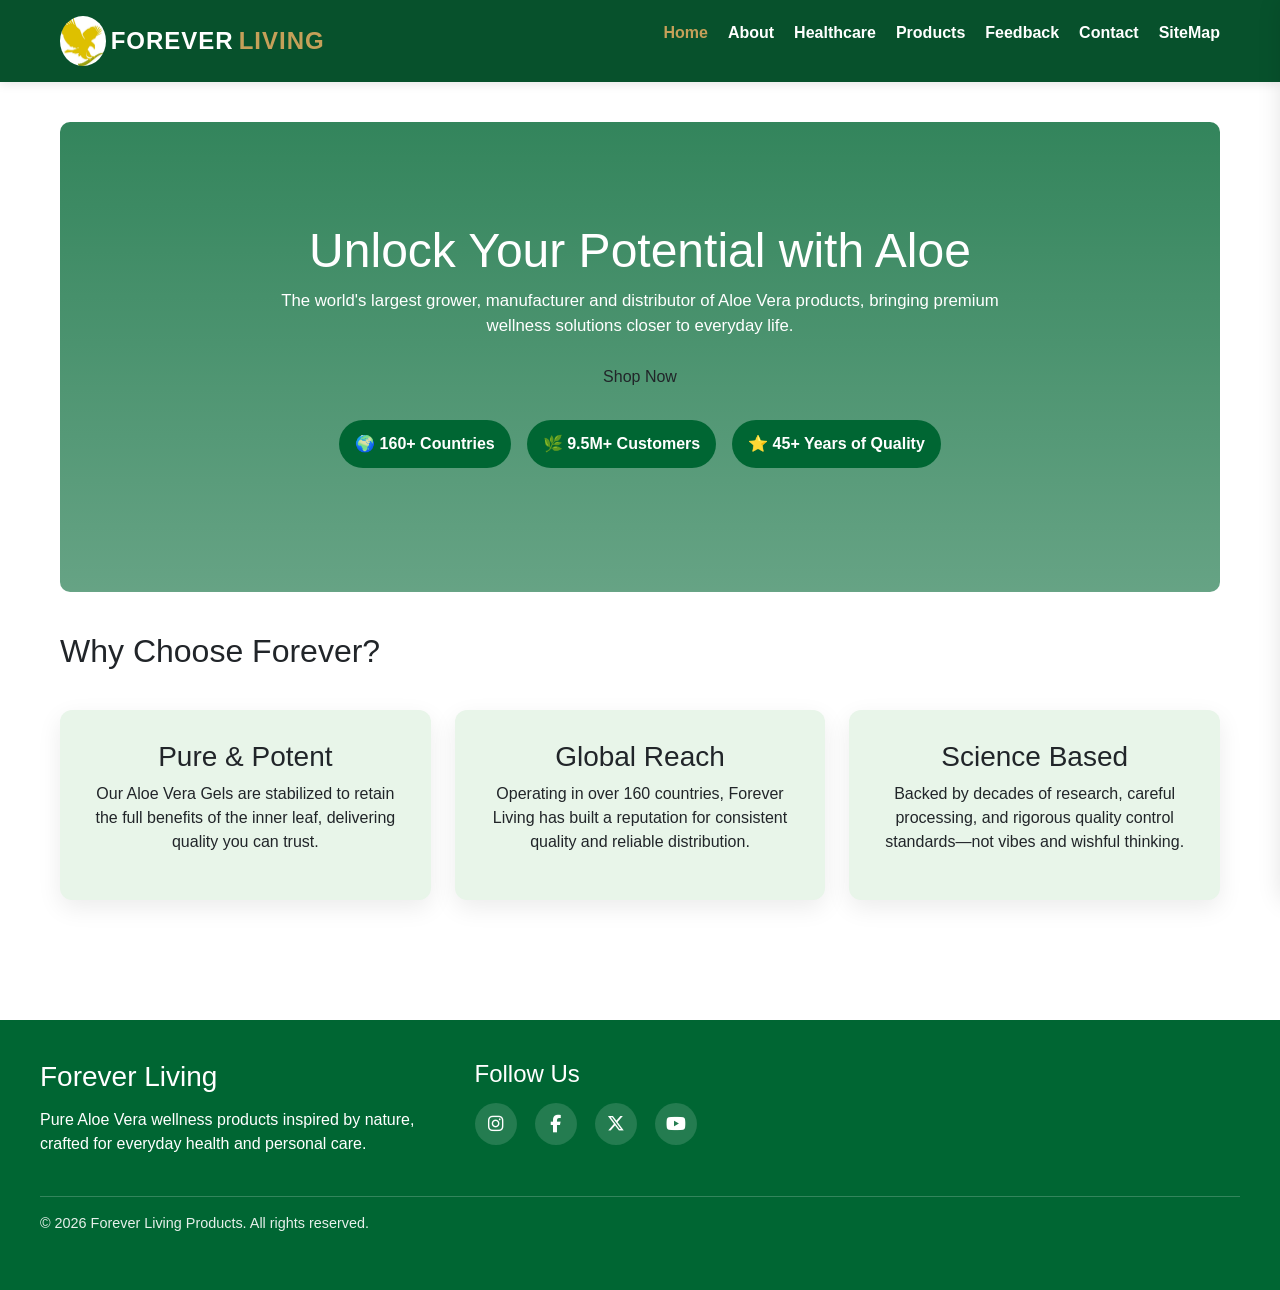
<file: index.html>
<!DOCTYPE html>
<html lang="en">
<head>
    <meta charset="UTF-8">
    <meta name="viewport" content="width=device-width, initial-scale=1.0">
    <link rel="stylesheet" href="https://cdnjs.cloudflare.com/ajax/libs/font-awesome/6.5.2/css/all.min.css">
    <link rel="stylesheet" href="style.css">
    <title>Forever Living - Pure Aloe Vera Products</title>
     <link rel="icon" type="image/jpg" href="images/My journey.jpg">
    <link href="https://cdn.jsdelivr.net/npm/bootstrap@5.3.3/dist/css/bootstrap.min.css" rel="stylesheet">
</head>
<body>
    <header>
    <nav>
        <a class="logo" href="index.html">
            <img src="images/My journey.jpg" alt="Forever Living Logo">
            Forever <span>Living</span></a>
        <ul class="nav-links">
            <li><a href="index.html" class="active">Home</a></li>
            <li><a href="about.html" class="">About</a></li>
            <li><a href="healthcare.html" class="">Healthcare</a></li>
            <li><a href="products.html" class="">Products</a></li>
            <li><a href="feedback.html" class="">Feedback</a></li>
            <li><a href="contact.html" class="">Contact</a></li>
            <li><a href="sitemap.html" class="">SiteMap</a></li>
        </ul>
        <button class="menu-toggle" onclick="openSidebar()" aria-label="Open menu">
            <i class="fas fa-bars"></i>
        </button>
    </nav>
</header>

<div class="sidebar-overlay" id="sidebarOverlay" onclick="closeSidebar()"></div>
<aside class="sidebar" id="mobileSidebar">
    <div class="sidebar-header">
        <div class="logo">Forever <span>Living</span></div>
        <button class="close-sidebar" onclick="closeSidebar()" aria-label="Close menu">&times;</button>
    </div>
    <ul class="sidebar-links" style="text-decoration:none;">
        <li><a href="index.html" class="active">Home</a></li>
        <li><a href="about.html" class="">About</a></li>
        <li><a href="healthcare.html" class="">Healthcare</a></li>
        <li><a href="products.html" class="">Products</a></li>
        <li><a href="feedback.html" class="">Feedback</a></li>
        <li><a href="contact.html" class="">Contact</a></li>
        <li><a href="sitemap.html" class="">SiteMap</a></li>
    </ul>
</aside>

    <section class="page-section">
        <div class="hero">
            <h1>Unlock Your Potential with Aloe</h1>
            <p>The world's largest grower, manufacturer and distributor of Aloe Vera products, bringing premium wellness solutions closer to everyday life.</p>
            <a class="btn" href="products.html">Shop Now</a>

            <div class="d-flex flex-wrap justify-content-center gap-3 my-4">
             <span class="badge rounded-pill fs-6 p-3" style="background-color: var(--primary-green);">🌍 160+ Countries</span>
             <span class="badge rounded-pill fs-6 p-3" style="background-color: var(--primary-green);">🌿 9.5M+ Customers</span>
             <span class="badge rounded-pill fs-6 p-3" style="background-color: var(--primary-green);">⭐ 45+ Years of Quality</span>
            </div>
        </div>

        <h2>Why Choose Forever?</h2>
        <div class="features">
           <div class="feature-card">
              <h3>Pure &amp; Potent</h3>
              <p>Our Aloe Vera Gels are stabilized to retain the full benefits of the inner leaf, delivering quality you can trust.</p>
           </div>
           <div class="feature-card">
              <h3>Global Reach</h3>
              <p>Operating in over 160 countries, Forever Living has built a reputation for consistent quality and reliable distribution.</p>
           </div>
           <div class="feature-card">
              <h3>Science Based</h3>
              <p>Backed by decades of research, careful processing, and rigorous quality control standards—not vibes and wishful thinking.</p>
           </div>
        </div>
    </section>

    <footer>
    <div class="footer-content">
        <div class="footer-grid">
            <div class="footer-brand">
                <h3>Forever Living</h3>
                <p>Pure Aloe Vera wellness products inspired by nature, crafted for everyday health and personal care.</p>
            </div>

            <div class="footer-social">
                <h4>Follow Us</h4>
                <div class="social-links">
                    <a href="https://www.instagram.com/foreverglobalhq/" aria-label="Instagram"><i class="fab fa-instagram"></i></a>
                    <a href="https://www.facebook.com/ForeverGlobalHQ" aria-label="Facebook"><i class="fab fa-facebook-f"></i></a>
                    <a href="https://x.com/ForeverGlobalHQ" aria-label="X"><i class="fab fa-x-twitter"></i></a>
                    <a href="https://www.youtube.com/channel/UCF2qBlStgHtEOM2nyPhC1XA" aria-label="YouTube"><i class="fab fa-youtube"></i></a>
                </div>
            </div>
        </div>
        <div class="footer-bottom">
            <p>&copy; 2026 Forever Living Products. All rights reserved.</p>
        </div>
    </div>
</footer>
    <script src="script.js"></script>
    <script src="https://cdn.jsdelivr.net/npm/bootstrap@5.3.3/dist/js/bootstrap.bundle.min.js"></script>
</body>
</html>
</file>
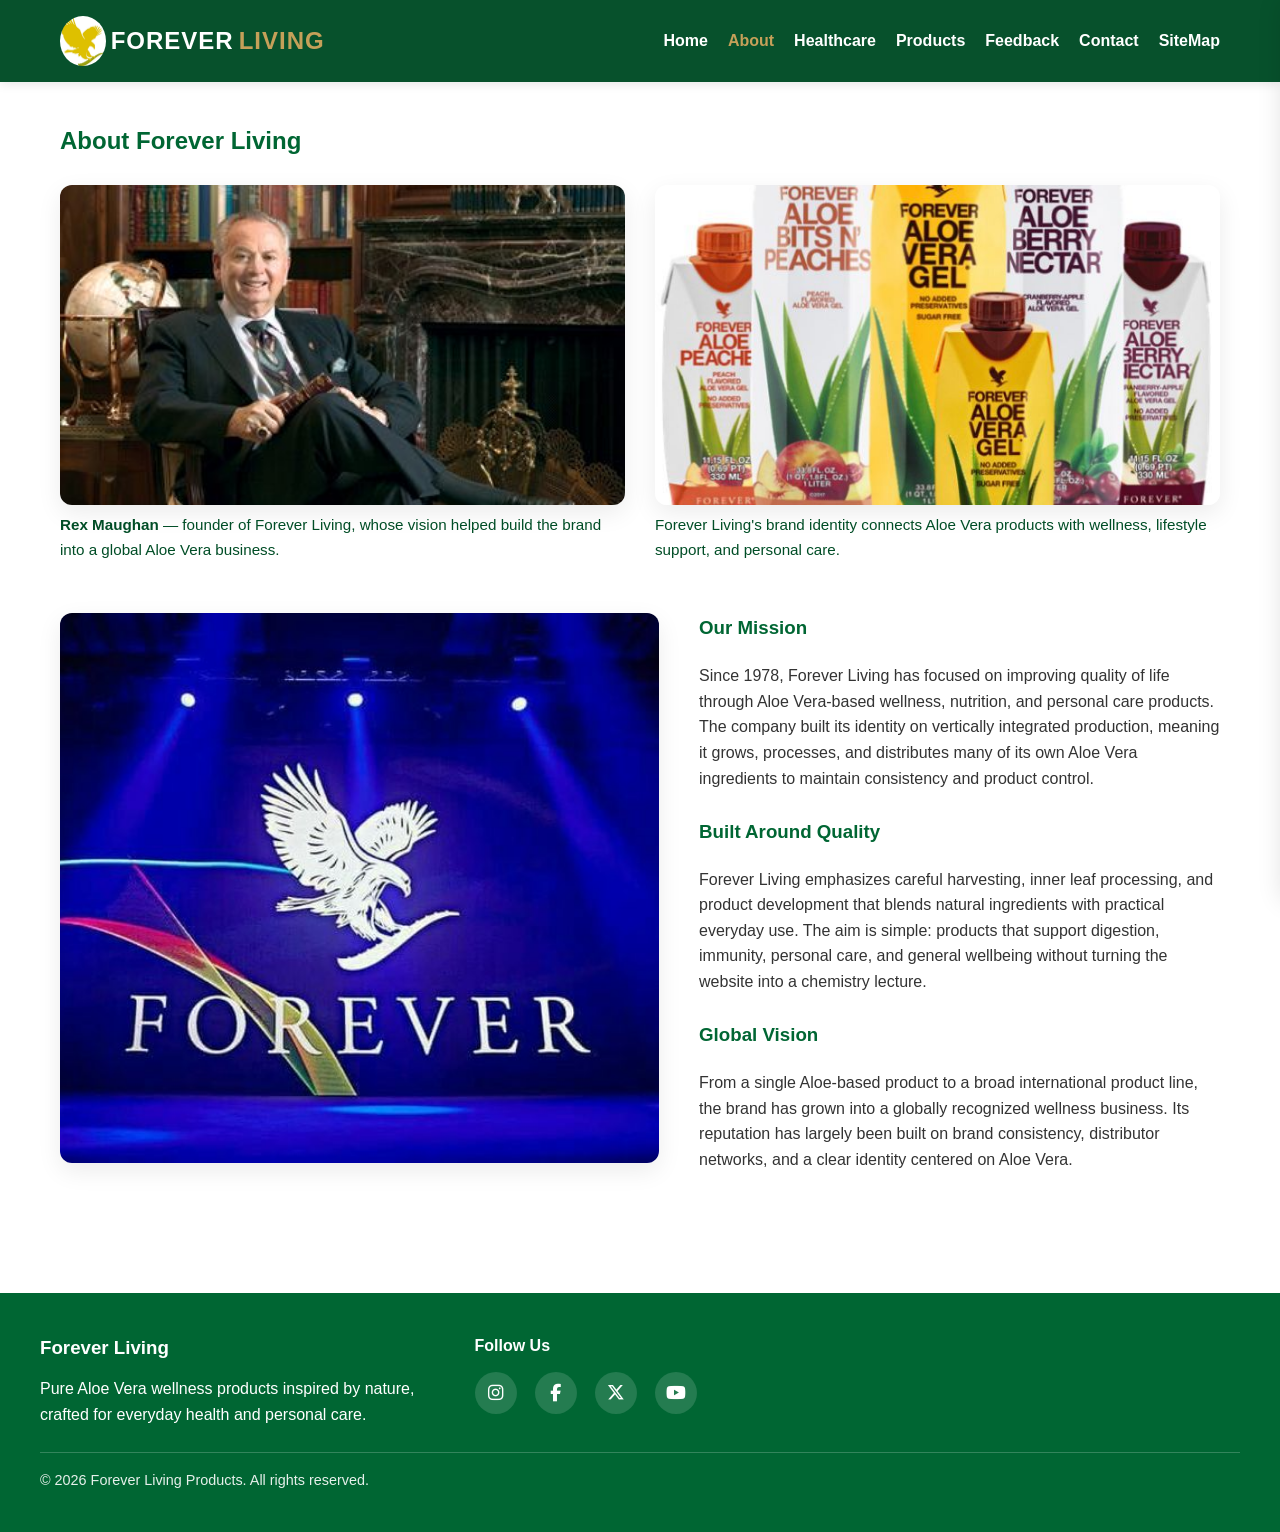
<file: about.html>
<!DOCTYPE html>
<html lang="en">
<head>
    <meta charset="UTF-8">
    <meta name="viewport" content="width=device-width, initial-scale=1.0">
    <link rel="stylesheet" href="https://cdnjs.cloudflare.com/ajax/libs/font-awesome/6.5.2/css/all.min.css">
    <link rel="stylesheet" href="style.css">
    <link rel="icon" type="image/jpg" href="images/My journey.jpg">
    <title>About Forever Living</title>
</head>
<body>
    <header>
    <nav>
        <a class="logo" href="index.html">
            <img src="images/My journey.jpg" alt="Forever Living Logo">
            Forever <span>Living</span></a>
        <ul class="nav-links">
            <li><a href="index.html" class="">Home</a></li>
            <li><a href="about.html" class="active">About</a></li>
            <li><a href="healthcare.html" class="">Healthcare</a></li>
            <li><a href="products.html" class="">Products</a></li>
            <li><a href="feedback.html" class="">Feedback</a></li>
            <li><a href="contact.html" class="">Contact</a></li>
            <li><a href="sitemap.html" class="">SiteMap</a></li>
        </ul>
        <button class="menu-toggle" onclick="openSidebar()" aria-label="Open menu">
            <i class="fas fa-bars"></i>
        </button>
    </nav>
</header>

<div class="sidebar-overlay" id="sidebarOverlay" onclick="closeSidebar()"></div>
<aside class="sidebar" id="mobileSidebar">
    <div class="sidebar-header">
        <div class="logo">Forever <span>Living</span></div>
        <button class="close-sidebar" onclick="closeSidebar()" aria-label="Close menu">&times;</button>
    </div>
    <ul class="sidebar-links">
        <li><a href="index.html" class="">Home</a></li>
        <li><a href="about.html" class="active">About</a></li>
        <li><a href="healthcare.html" class="">Healthcare</a></li>
        <li><a href="products.html" class="">Products</a></li>
        <li><a href="feedback.html" class="">Feedback</a></li>
        <li><a href="contact.html" class="">Contact</a></li>
        <li><a href="sitemap.html" class="">SiteMap</a></li>
    </ul>
</aside>

    <section class="page-section">
        <h2>About Forever Living</h2>
        
        <div class="image-grid">
            <div>
                <img src="images/Rex Maughan.jpg" alt="Rex Maughan, founder of Forever Living" class="founder-img">
                <p class="image-caption"><strong>Rex Maughan</strong> — founder of Forever Living, whose vision helped build the brand into a global Aloe Vera business.</p>
            </div>
            <div>
                <img src="images/Forever Living Leads, So erhalten Sie gute Leads für ein Forever Living Business.jpg" alt="Wellness and natural lifestyle" class="founder-img">
                <p class="image-caption">Forever Living's brand identity connects Aloe Vera products with wellness, lifestyle support, and personal care.</p>
            </div>
        </div>

        <br>
        <br>
        <div class="about-content">
            <div>
                <img src="images/fl motto.jpg" alt="Aloe Vera plants" class="about-img">
            </div>
            <div>
                <h3>Our Mission</h3>
                <p>Since 1978, Forever Living has focused on improving quality of life through Aloe Vera-based wellness, nutrition, and personal care products. The company built its identity on vertically integrated production, meaning it grows, processes, and distributes many of its own Aloe Vera ingredients to maintain consistency and product control.</p>
                <br>
                <h3>Built Around Quality</h3>
                <p>Forever Living emphasizes careful harvesting, inner leaf processing, and product development that blends natural ingredients with practical everyday use. The aim is simple: products that support digestion, immunity, personal care, and general wellbeing without turning the website into a chemistry lecture.</p>
                <br>
                <h3>Global Vision</h3>
                <p>From a single Aloe-based product to a broad international product line, the brand has grown into a globally recognized wellness business. Its reputation has largely been built on brand consistency, distributor networks, and a clear identity centered on Aloe Vera.</p>
            </div>
        </div>
    </section>

    <footer>
    <div class="footer-content">
        <div class="footer-grid">
            <div class="footer-brand">
                <h3>Forever Living</h3>
                <p>Pure Aloe Vera wellness products inspired by nature, crafted for everyday health and personal care.</p>
            </div>
           
            <div class="footer-social">
                <h4>Follow Us</h4>
                <div class="social-links">
                    <a href="https://www.instagram.com/foreverglobalhq/" aria-label="Instagram"><i class="fab fa-instagram"></i></a>
                    <a href="https://www.facebook.com/ForeverGlobalHQ" aria-label="Facebook"><i class="fab fa-facebook-f"></i></a>
                    <a href="https://x.com/ForeverGlobalHQ" aria-label="X"><i class="fab fa-x-twitter"></i></a>
                    <a href="https://www.youtube.com/channel/UCF2qBlStgHtEOM2nyPhC1XA" aria-label="YouTube"><i class="fab fa-youtube"></i></a>
                </div>
            </div>
        </div>
        <div class="footer-bottom">
            <p>&copy; 2026 Forever Living Products. All rights reserved.</p>
        </div>
    </div>
</footer>
    <script src="script.js"></script>
</body>
</html>
</file>
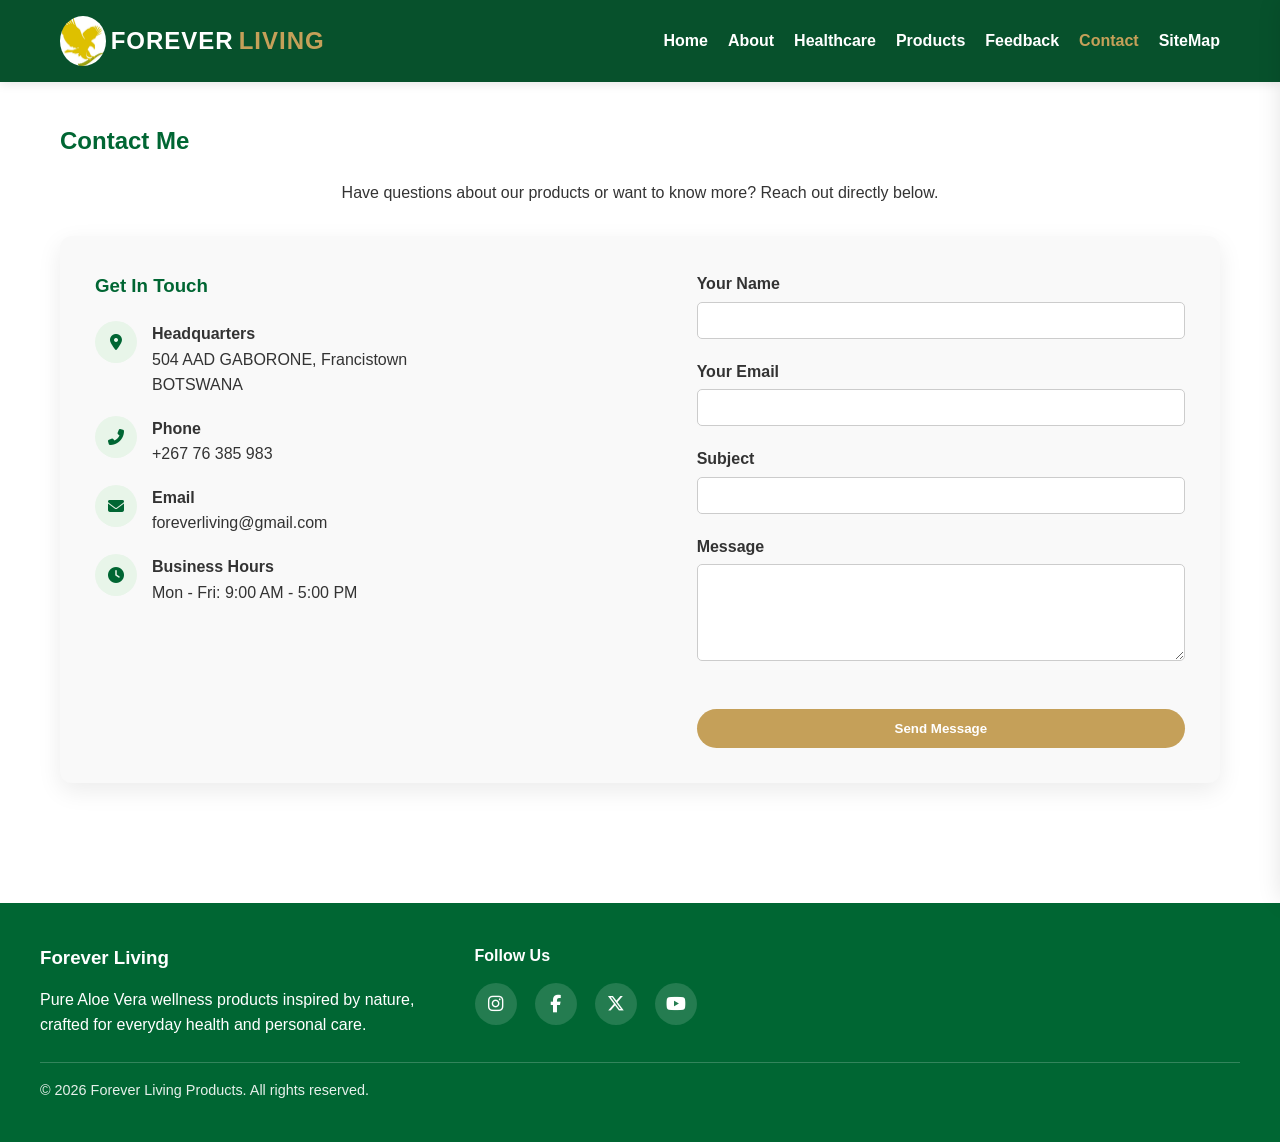
<file: contact.html>
<!DOCTYPE html>
<html lang="en">
<head>
    <meta charset="UTF-8">
    <meta name="viewport" content="width=device-width, initial-scale=1.0">
    <link rel="stylesheet" href="https://cdnjs.cloudflare.com/ajax/libs/font-awesome/6.5.2/css/all.min.css">
    <link rel="stylesheet" href="style.css">
     <link rel="icon" type="image/jpg" href="images/My journey.jpg">
    <title>Contact Forever Living</title>
</head>
<body>
    <header>
    <nav>
        <a class="logo" href="index.html">
            <img src="images/My journey.jpg" alt="Forever Living Logo">
            Forever <span>Living</span></a>
        <ul class="nav-links">
            <li><a href="index.html" class="">Home</a></li>
            <li><a href="about.html" class="">About</a></li>
            <li><a href="healthcare.html" class="">Healthcare</a></li>
            <li><a href="products.html" class="">Products</a></li>
            <li><a href="feedback.html" class="">Feedback</a></li>
            <li><a href="contact.html" class="active">Contact</a></li>
            <li><a href="sitemap.html" class="">SiteMap</a></li>
        </ul>
        <button class="menu-toggle" onclick="openSidebar()" aria-label="Open menu">
            <i class="fas fa-bars"></i>
        </button>
    </nav>
</header>

<div class="sidebar-overlay" id="sidebarOverlay" onclick="closeSidebar()"></div>
<aside class="sidebar" id="mobileSidebar">
    <div class="sidebar-header">
        <div class="logo">Forever <span>Living</span></div>
        <button class="close-sidebar" onclick="closeSidebar()" aria-label="Close menu">&times;</button>
    </div>
    <ul class="sidebar-links">
        <li><a href="index.html" class="">Home</a></li>
        <li><a href="about.html" class="">About</a></li>
        <li><a href="healthcare.html" class="">Healthcare</a></li>
        <li><a href="products.html" class="">Products</a></li>
        <li><a href="feedback.html" class="">Feedback</a></li>
        <li><a href="contact.html" class="active">Contact</a></li>
        <li><a href="sitemap.html" class="">SiteMap</a></li>
    </ul>
</aside>

    <section class="page-section">
        <h2>Contact Me</h2>
        <p style="text-align: center; margin-bottom: 30px;">Have questions about our products or want to know more? Reach out directly below.</p>
        <div class="contact-layout">
            <div>
                <h3>Get In Touch</h3>
                <div class="info-list">
                    <div class="info-item">
                        <i class="fas fa-map-marker-alt"></i>
                        <div>
                            <strong>Headquarters</strong>
                            <p>504 AAD GABORONE, Francistown<br>
                               BOTSWANA
                            </p>
                        </div>
                    </div>
                    <div class="info-item">
                        <i class="fas fa-phone-alt"></i>
                        <div>
                            <strong>Phone</strong>
                            <p>+267 76 385 983</p>
                        </div>
                    </div>
                    <div class="info-item">
                        <i class="fas fa-envelope"></i>
                        <div>
                            <strong>Email</strong>
                            <p>foreverliving@gmail.com</p>
                        </div>
                    </div>
                    <div class="info-item">
                        <i class="fas fa-clock"></i>
                        <div>
                            <strong>Business Hours</strong>
                            <p>Mon - Fri: 9:00 AM - 5:00 PM</p>
                        </div>
                    </div>
                </div>
            </div>
            <div>
                <form onsubmit="alert('Thank you for contacting us!'); return false;">
                    <div class="form-group">
                        <label for="contact-name">Your Name</label>
                        <input type="text" id="contact-name" required>
                    </div>
                    <div class="form-group">
                        <label for="contact-email">Your Email</label>
                        <input type="email" id="contact-email" required>
                    </div>
                    <div class="form-group">
                        <label for="contact-subject">Subject</label>
                        <input type="text" id="contact-subject" required>
                    </div>
                    <div class="form-group">
                        <label for="contact-message">Message</label>
                        <textarea id="contact-message" rows="5" required></textarea>
                    </div>
                    <button type="submit" class="btn" style="width: 100%;">Send Message</button>
                </form>
            </div>
        </div>
    </section>

    <footer>
    <div class="footer-content">
        <div class="footer-grid">
            <div class="footer-brand">
                <h3>Forever Living</h3>
                <p>Pure Aloe Vera wellness products inspired by nature, crafted for everyday health and personal care.</p>
            </div>
            <div class="footer-social">
                <h4>Follow Us</h4>
                <div class="social-links">
                    <a href="https://www.instagram.com/foreverglobalhq/" aria-label="Instagram"><i class="fab fa-instagram"></i></a>
                    <a href="https://www.facebook.com/ForeverGlobalHQ" aria-label="Facebook"><i class="fab fa-facebook-f"></i></a>
                    <a href="https://x.com/ForeverGlobalHQ" aria-label="X"><i class="fab fa-x-twitter"></i></a>
                    <a href="https://www.youtube.com/channel/UCF2qBlStgHtEOM2nyPhC1XA" aria-label="YouTube"><i class="fab fa-youtube"></i></a>
                </div>
            </div>
        </div>
        <div class="footer-bottom">
            <p>&copy; 2026 Forever Living Products. All rights reserved.</p>
        </div>
    </div>
</footer>
    <script src="script.js"></script>
</body>
</html>
</file>
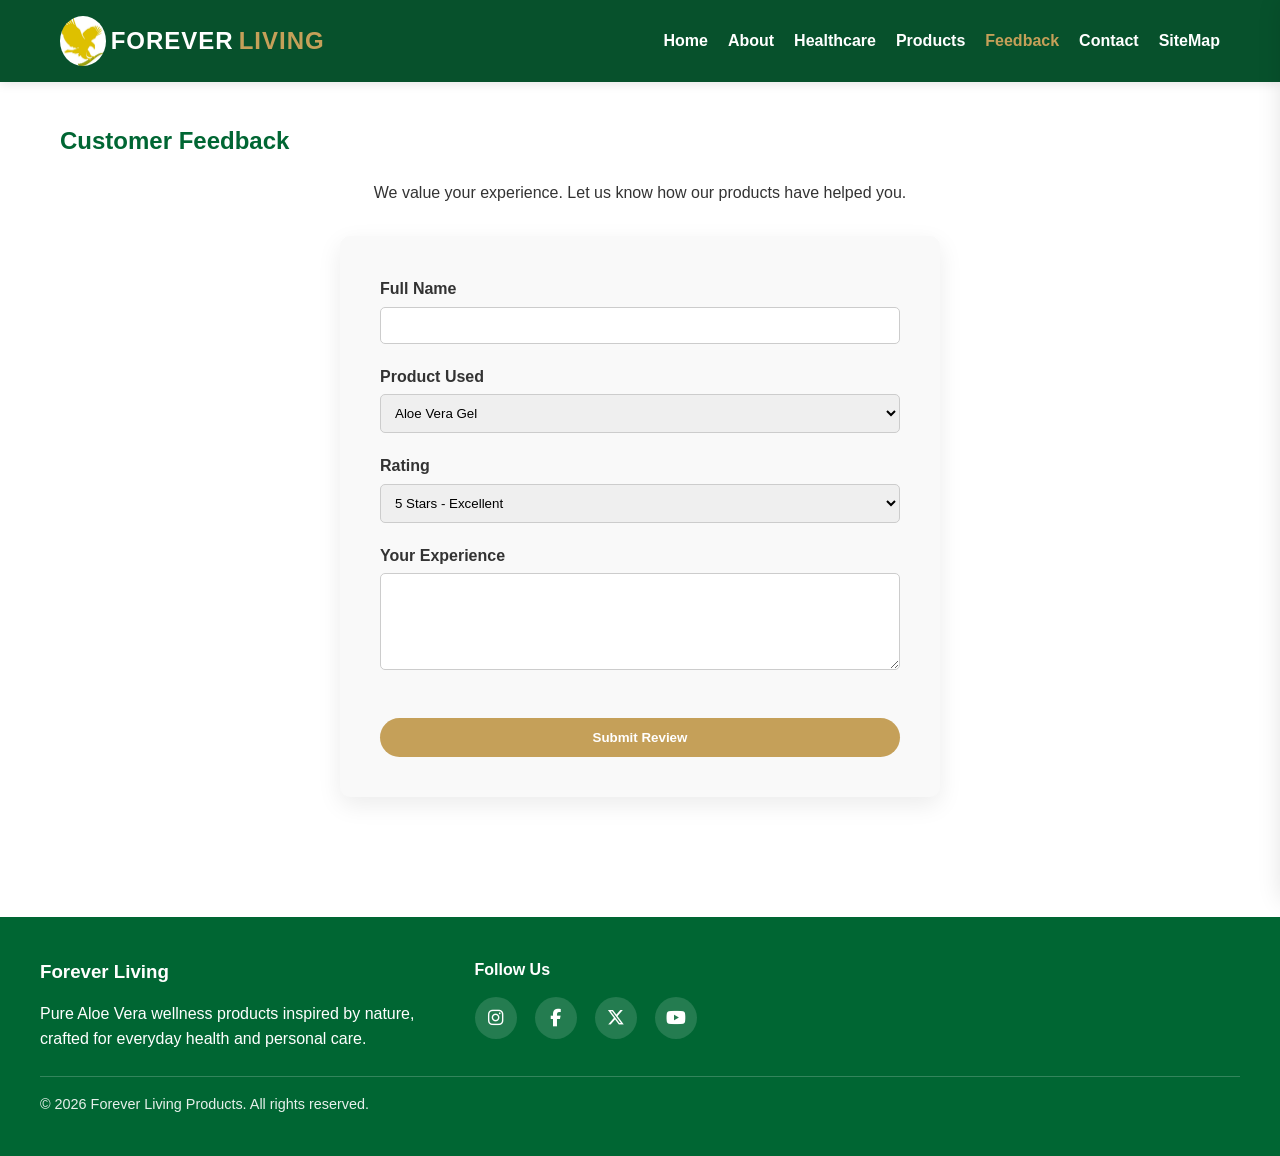
<file: feedback.html>
<!DOCTYPE html>
<html lang="en">
<head>
    <meta charset="UTF-8">
    <meta name="viewport" content="width=device-width, initial-scale=1.0">
    <link rel="stylesheet" href="https://cdnjs.cloudflare.com/ajax/libs/font-awesome/6.5.2/css/all.min.css">
    <link rel="stylesheet" href="style.css">
     <link rel="icon" type="image/jpg" href="images/My journey.jpg">
    <title>Customer Feedback</title>
</head>
<body>
    <header>
    <nav>
        <a class="logo" href="index.html">
            <img src="images/My journey.jpg" alt="Forever Living Logo">
            Forever <span>Living</span></a>
        <ul class="nav-links">
            <li><a href="index.html" class="">Home</a></li>
            <li><a href="about.html" class="">About</a></li>
            <li><a href="healthcare.html" class="">Healthcare</a></li>
            <li><a href="products.html" class="">Products</a></li>
            <li><a href="feedback.html" class="active">Feedback</a></li>
            <li><a href="contact.html" class="">Contact</a></li>
            <li><a href="sitemap.html" class="">SiteMap</a></li>
        </ul>
        <button class="menu-toggle" onclick="openSidebar()" aria-label="Open menu">
            <i class="fas fa-bars"></i>
        </button>
    </nav>
</header>

<div class="sidebar-overlay" id="sidebarOverlay" onclick="closeSidebar()"></div>
<aside class="sidebar" id="mobileSidebar">
    <div class="sidebar-header">
        <div class="logo">Forever <span>Living</span></div>
        <button class="close-sidebar" onclick="closeSidebar()" aria-label="Close menu">&times;</button>
    </div>
    <ul class="sidebar-links">
        <li><a href="index.html" class="">Home</a></li>
        <li><a href="about.html" class="">About</a></li>
        <li><a href="healthcare.html" class="">Healthcare</a></li>
        <li><a href="products.html" class="">Products</a></li>
        <li><a href="feedback.html" class="active">Feedback</a></li>
        <li><a href="contact.html" class="">Contact</a></li>
        <li><a href="sitemap.html" class="">SiteMap</a></li>
    </ul>
</aside>

    <section class="page-section">
        <h2>Customer Feedback</h2>
        <p style="text-align: center; margin-bottom: 30px;">We value your experience. Let us know how our products have helped you.</p>
        
        <div class="feedback-form">
            <form onsubmit="alert('Thank you for your feedback!'); return false;">
                <div class="form-group">
                    <label for="name">Full Name</label>
                    <input type="text" id="name" required>
                </div>
                <div class="form-group">
                    <label for="product">Product Used</label>
                    <select id="product">
                        <option>Aloe Vera Gel</option>
                        <option>Forever Bright Toothgel</option>
                        <option>Arctic Sea</option>
                        <option>Other</option>
                    </select>
                </div>
                <div class="form-group">
                    <label for="rating">Rating</label>
                    <select id="rating">
                        <option>5 Stars - Excellent</option>
                        <option>4 Stars - Good</option>
                        <option>3 Stars - Average</option>
                        <option>2 Stars - Poor</option>
                        <option>1 Star - Very Poor</option>
                    </select>
                </div>
                <div class="form-group">
                    <label for="message">Your Experience</label>
                    <textarea id="message" rows="5" required></textarea>
                </div>
                <button type="submit" class="btn" style="width: 100%;">Submit Review</button>
            </form>
        </div>
    </section>

    <footer>
    <div class="footer-content">
        <div class="footer-grid">
            <div class="footer-brand">
                <h3>Forever Living</h3>
                <p>Pure Aloe Vera wellness products inspired by nature, crafted for everyday health and personal care.</p>
            </div>
            <div class="footer-social">
                <h4>Follow Us</h4>
                <div class="social-links">
                    <a href="https://www.instagram.com/foreverglobalhq/" aria-label="Instagram"><i class="fab fa-instagram"></i></a>
                    <a href="https://www.facebook.com/ForeverGlobalHQ" aria-label="Facebook"><i class="fab fa-facebook-f"></i></a>
                    <a href="https://x.com/ForeverGlobalHQ" aria-label="X"><i class="fab fa-x-twitter"></i></a>
                    <a href="https://www.youtube.com/channel/UCF2qBlStgHtEOM2nyPhC1XA" aria-label="YouTube"><i class="fab fa-youtube"></i></a>
                </div>
            </div>
        </div>
        <div class="footer-bottom">
            <p>&copy; 2026 Forever Living Products. All rights reserved.</p>
        </div>
    </div>
</footer>
    <script src="script.js"></script>
</body>
</html>
</file>
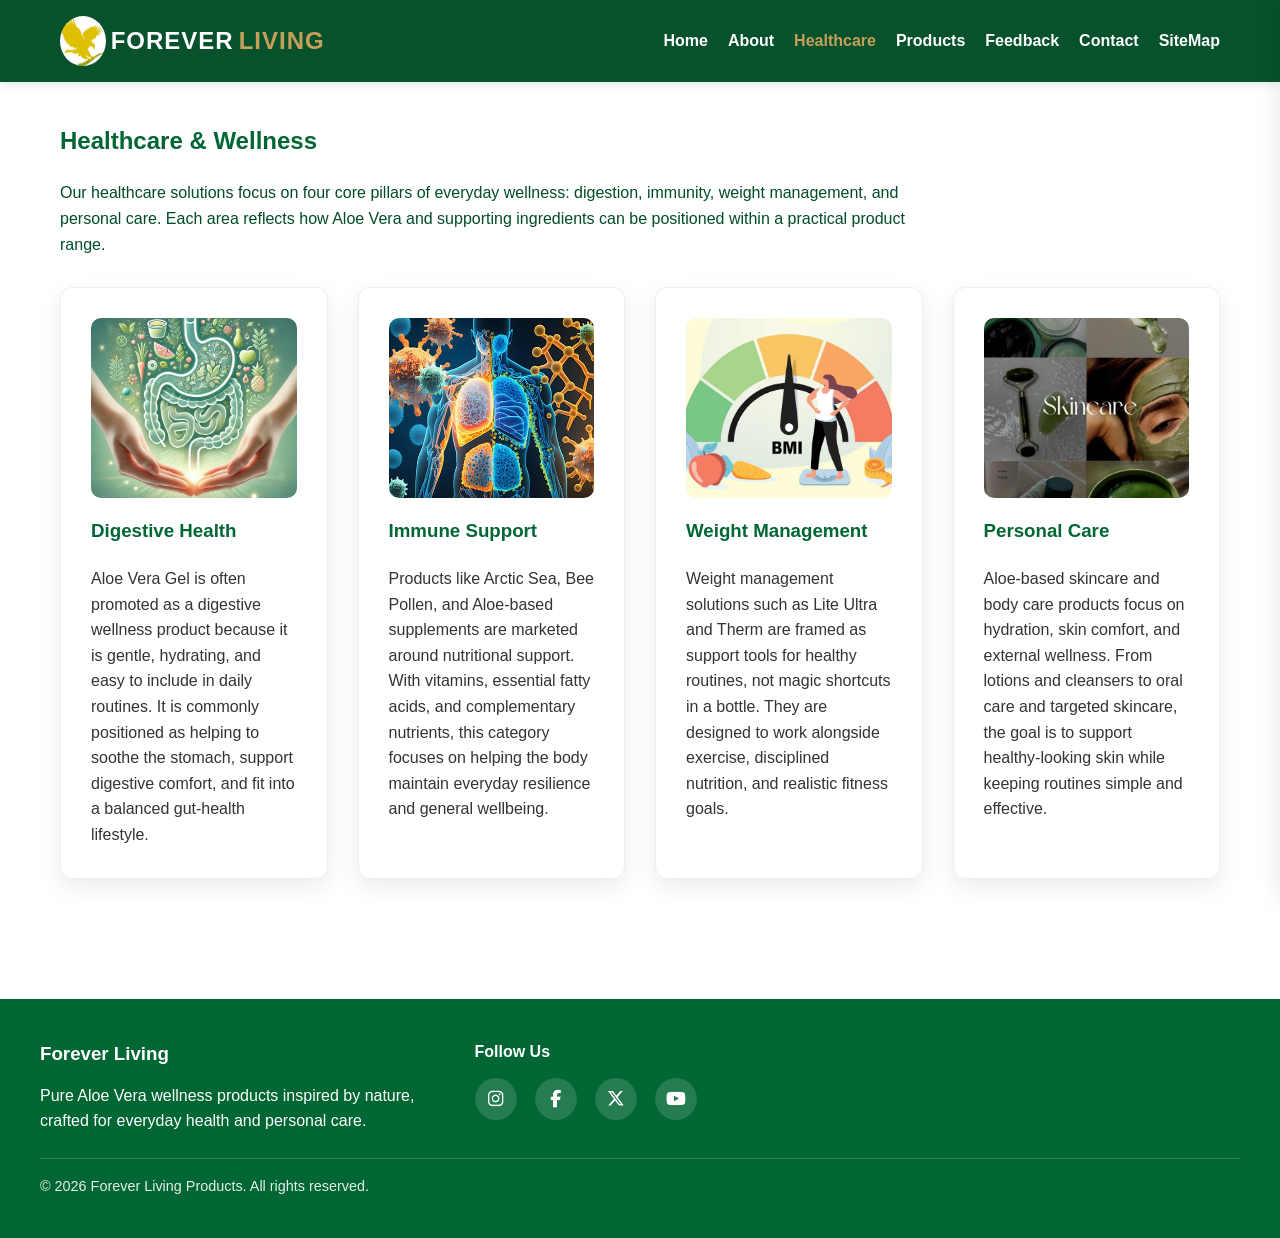
<file: healthcare.html>
<!DOCTYPE html>
<html lang="en">
<head>
    <meta charset="UTF-8">
    <meta name="viewport" content="width=device-width, initial-scale=1.0">
    <link rel="stylesheet" href="https://cdnjs.cloudflare.com/ajax/libs/font-awesome/6.5.2/css/all.min.css">
    <link rel="stylesheet" href="style.css">
     <link rel="icon" type="image/jpg" href="images/My journey.jpg">
    <title>Healthcare & Wellness</title>
</head>
<body>
    <header>
    <nav>
        <a class="logo" href="index.html">
            <img src="images/My journey.jpg" alt="Forever Living Logo">
            Forever <span>Living</span></a>
        <ul class="nav-links">
            <li><a href="index.html" class="">Home</a></li>
            <li><a href="about.html" class="">About</a></li>
            <li><a href="healthcare.html" class="active">Healthcare</a></li>
            <li><a href="products.html" class="">Products</a></li>
            <li><a href="feedback.html" class="">Feedback</a></li>
            <li><a href="contact.html" class="">Contact</a></li>
            <li><a href="sitemap.html" class="">SiteMap</a></li>
        </ul>
        <button class="menu-toggle" onclick="openSidebar()" aria-label="Open menu">
            <i class="fas fa-bars"></i>
        </button>
    </nav>
</header>

<div class="sidebar-overlay" id="sidebarOverlay" onclick="closeSidebar()"></div>
<aside class="sidebar" id="mobileSidebar">
    <div class="sidebar-header">
        <div class="logo">Forever <span>Living</span></div>
        <button class="close-sidebar" onclick="closeSidebar()" aria-label="Close menu">&times;</button>
    </div>
    <ul class="sidebar-links">
        <li><a href="index.html" class="">Home</a></li>
        <li><a href="about.html" class="">About</a></li>
        <li><a href="healthcare.html" class="active">Healthcare</a></li>
        <li><a href="products.html" class="">Products</a></li>
        <li><a href="feedback.html" class="">Feedback</a></li>
        <li><a href="contact.html" class="">Contact</a></li>
        <li><a href="sitemap.html" class="">SiteMap</a></li>
    </ul>
</aside>

    <section class="page-section">
        <h2>Healthcare &amp; Wellness</h2>
        <p class="page-intro">Our healthcare solutions focus on four core pillars of everyday wellness: digestion, immunity, weight management, and personal care. Each area reflects how Aloe Vera and supporting ingredients can be positioned within a practical product range.</p>
        
        <div class="health-grid">
            <div class="health-item">
                <img src="images/FitLine.jpg" alt="Digestive health">
                <h3>Digestive Health</h3>
                <p>Aloe Vera Gel is often promoted as a digestive wellness product because it is gentle, hydrating, and easy to include in daily routines. It is commonly positioned as helping to soothe the stomach, support digestive comfort, and fit into a balanced gut-health lifestyle.</p>
            </div>
            <div class="health-item">
                <img src="images/IMMUNE SYSTEM.jpg" alt="Immune support">
                <h3>Immune Support</h3>
                <p>Products like Arctic Sea, Bee Pollen, and Aloe-based supplements are marketed around nutritional support. With vitamins, essential fatty acids, and complementary nutrients, this category focuses on helping the body maintain everyday resilience and general wellbeing.</p>
            </div>
            <div class="health-item">
                <img src="images/Is BMI an Accurate Measure of Health_.jpg" alt="Weight management">
                <h3>Weight Management</h3>
                <p>Weight management solutions such as Lite Ultra and Therm are framed as support tools for healthy routines, not magic shortcuts in a bottle. They are designed to work alongside exercise, disciplined nutrition, and realistic fitness goals.</p>
            </div>
            <div class="health-item">
                <img src="images/follow for more ❣️.jpg" alt="Personal care">
                <h3>Personal Care</h3>
                <p>Aloe-based skincare and body care products focus on hydration, skin comfort, and external wellness. From lotions and cleansers to oral care and targeted skincare, the goal is to support healthy-looking skin while keeping routines simple and effective.</p>
            </div>
        </div>
    </section>

    <footer>
    <div class="footer-content">
        <div class="footer-grid">
            <div class="footer-brand">
                <h3>Forever Living</h3>
                <p>Pure Aloe Vera wellness products inspired by nature, crafted for everyday health and personal care.</p>
            </div>
               
            <div class="footer-social">
                <h4>Follow Us</h4>
                <div class="social-links">
                    <a href="https://www.instagram.com/foreverglobalhq/" aria-label="Instagram"><i class="fab fa-instagram"></i></a>
                    <a href="https://www.facebook.com/ForeverGlobalHQ" aria-label="Facebook"><i class="fab fa-facebook-f"></i></a>
                    <a href="https://x.com/ForeverGlobalHQ" aria-label="X"><i class="fab fa-x-twitter"></i></a>
                    <a href="https://www.youtube.com/channel/UCF2qBlStgHtEOM2nyPhC1XA" aria-label="YouTube"><i class="fab fa-youtube"></i></a>
                </div>
            </div>
        </div>
        <div class="footer-bottom">
            <p>&copy; 2026 Forever Living Products. All rights reserved.</p>
        </div>
    </div>
</footer>
    <script src="script.js"></script>
</body>
</html>
</file>
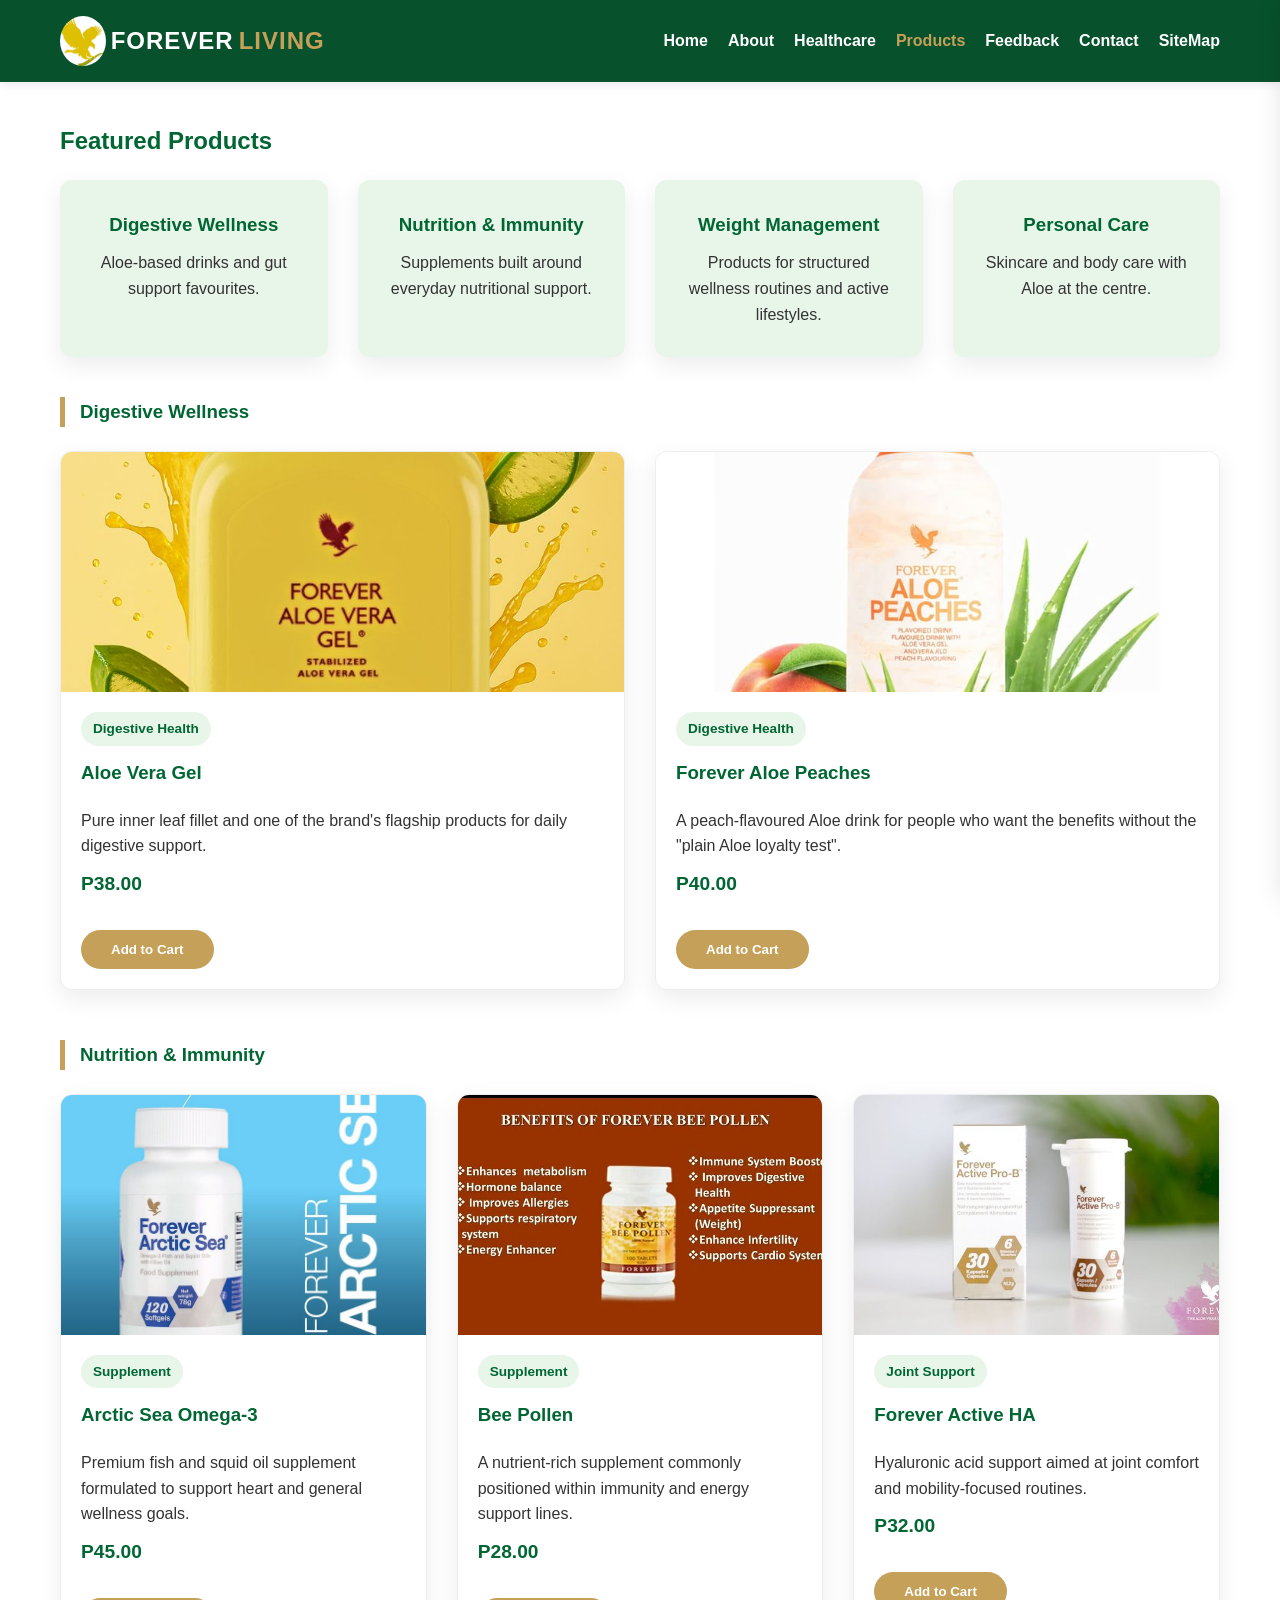
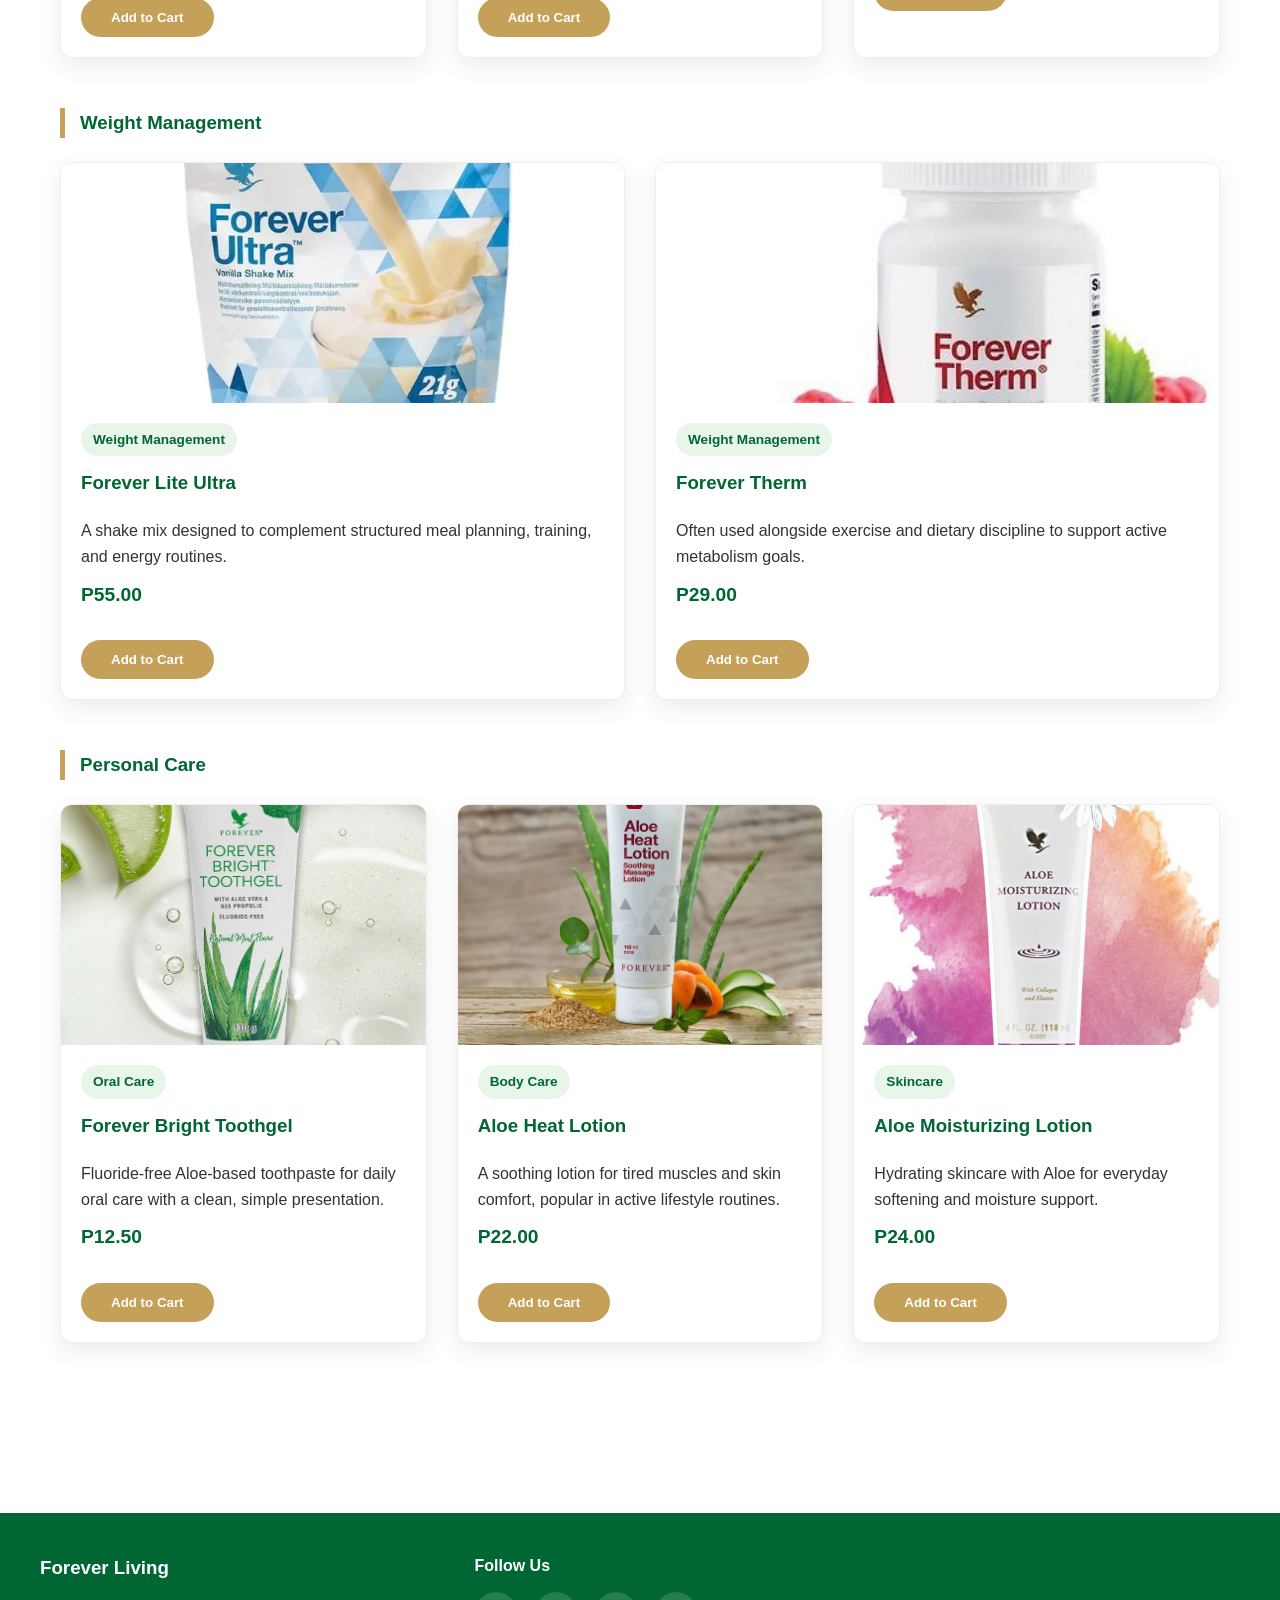
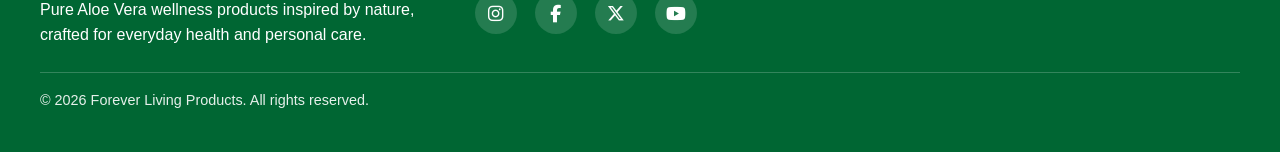
<file: products.html>
<!DOCTYPE html>
<html lang="en">
<head>
    <meta charset="UTF-8">
    <meta name="viewport" content="width=device-width, initial-scale=1.0">
    <link rel="stylesheet" href="https://cdnjs.cloudflare.com/ajax/libs/font-awesome/6.5.2/css/all.min.css">
    <link rel="stylesheet" href="style.css">
     <link rel="icon" type="image/jpg" href="images/My journey.jpg">
    <title>Forever Living Products</title>
</head>
<body>
    <header>
    <nav>
        <a class="logo" href="index.html">
            <img src="images/My journey.jpg" alt="Forever Living Logo">
            Forever <span>Living</span></a>
        <ul class="nav-links">
            <li><a href="index.html" class="">Home</a></li>
            <li><a href="about.html" class="">About</a></li>
            <li><a href="healthcare.html" class="">Healthcare</a></li>
            <li><a href="products.html" class="active">Products</a></li>
            <li><a href="feedback.html" class="">Feedback</a></li>
            <li><a href="contact.html" class="">Contact</a></li>
            <li><a href="sitemap.html" class="">SiteMap</a></li>
        </ul>
        <button class="menu-toggle" onclick="openSidebar()" aria-label="Open menu">
            <i class="fas fa-bars"></i>
        </button>
    </nav>
</header>

<div class="sidebar-overlay" id="sidebarOverlay" onclick="closeSidebar()"></div>
<aside class="sidebar" id="mobileSidebar">
    <div class="sidebar-header">
        <div class="logo">Forever <span>Living</span></div>
        <button class="close-sidebar" onclick="closeSidebar()" aria-label="Close menu">&times;</button>
    </div>
    <ul class="sidebar-links">
        <li><a href="index.html" class="">Home</a></li>
        <li><a href="about.html" class="">About</a></li>
        <li><a href="healthcare.html" class="">Healthcare</a></li>
        <li><a href="products.html" class="active">Products</a></li>
        <li><a href="feedback.html" class="">Feedback</a></li>
        <li><a href="contact.html" class="">Contact</a></li>
    </ul>
</aside>

    <section class="page-section">
        <h2>Featured Products</h2>

        <div class="category-grid">
            <div class="category-card">
                <h3>Digestive Wellness</h3>
                <p>Aloe-based drinks and gut support favourites.</p>
            </div>
            <div class="category-card">
                <h3>Nutrition &amp; Immunity</h3>
                <p>Supplements built around everyday nutritional support.</p>
            </div>
            <div class="category-card">
                <h3>Weight Management</h3>
                <p>Products for structured wellness routines and active lifestyles.</p>
            </div>
            <div class="category-card">
                <h3>Personal Care</h3>
                <p>Skincare and body care with Aloe at the centre.</p>
            </div>
        </div>

        <div class="category-section">
            <h3 class="category-title">Digestive Wellness</h3>
            <div class="product-grid">
                <div class="product-card">
                    <img src="images/Aloevera Gel.jpg" alt="Aloe Vera Gel" class="product-img">
                    <div class="product-info">
                        <span class="product-tag">Digestive Health</span>
                        <h3>Aloe Vera Gel</h3>
                        <p>Pure inner leaf fillet and one of the brand's flagship products for daily digestive support.</p>
                        <div class="price">P38.00</div>
                        <button class="btn">Add to Cart</button>
                    </div>
                </div>
                <div class="product-card">
                    <img src="images/Aloe Bits N' Peaches Suco Pessego Com Aloe Vera (natural).jpg" alt="Forever Aloe Peaches" class="product-img">
                    <div class="product-info">
                        <span class="product-tag">Digestive Health</span>
                        <h3>Forever Aloe Peaches</h3>
                        <p>A peach-flavoured Aloe drink for people who want the benefits without the "plain Aloe loyalty test".</p>
                        <div class="price">P40.00</div>
                        <button class="btn">Add to Cart</button>
                    </div>
                </div>
            </div>
        </div>

        <div class="category-section">
            <h3 class="category-title">Nutrition &amp; Immunity</h3>
            <div class="product-grid">
                <div class="product-card">
                    <img src="images/Forever Living Products Italy.jpg" alt="Arctic Sea Omega-3" class="product-img">
                    <div class="product-info">
                        <span class="product-tag">Supplement</span>
                        <h3>Arctic Sea Omega-3</h3>
                        <p>Premium fish and squid oil supplement formulated to support heart and general wellness goals.</p>
                        <div class="price">P45.00</div>
                        <button class="btn">Add to Cart</button>
                    </div>
                </div>
                <div class="product-card">
                    <img src="images/FL Bee Pollen" alt="Bee Pollen" class="product-img">
                    <div class="product-info">
                        <span class="product-tag">Supplement</span>
                        <h3>Bee Pollen</h3>
                        <p>A nutrient-rich supplement commonly positioned within immunity and energy support lines.</p>
                        <div class="price">P28.00</div>
                        <button class="btn">Add to Cart</button>
                    </div>
                </div>
                <div class="product-card">
                    <img src="images/Produktvideo_ Forever Active Pro-B™.jpg" alt="Forever Active HA" class="product-img">
                    <div class="product-info">
                        <span class="product-tag">Joint Support</span>
                        <h3>Forever Active HA</h3>
                        <p>Hyaluronic acid support aimed at joint comfort and mobility-focused routines.</p>
                        <div class="price">P32.00</div>
                        <button class="btn">Add to Cart</button>
                    </div>
                </div>
            </div>
        </div>

        <div class="category-section">
            <h3 class="category-title">Weight Management</h3>
            <div class="product-grid">
                <div class="product-card">
                    <img src="images/Forever Lite Ultra Vanilla Shake.jpg" alt="Forever Lite Ultra" class="product-img">
                    <div class="product-info">
                        <span class="product-tag">Weight Management</span>
                        <h3>Forever Lite Ultra</h3>
                        <p>A shake mix designed to complement structured meal planning, training, and energy routines.</p>
                        <div class="price">P55.00</div>
                        <button class="btn">Add to Cart</button>
                    </div>
                </div>
                <div class="product-card">
                    <img src="images/Forever Therm.jpg" alt="Forever Therm" class="product-img">
                    <div class="product-info">
                        <span class="product-tag">Weight Management</span>
                        <h3>Forever Therm</h3>
                        <p>Often used alongside exercise and dietary discipline to support active metabolism goals.</p>
                        <div class="price">P29.00</div>
                        <button class="btn">Add to Cart</button>
                    </div>
                </div>
            </div>
        </div>

        <div class="category-section">
            <h3 class="category-title">Personal Care</h3>
            <div class="product-grid">
                <div class="product-card">
                    <img src="images/Forever Living Bright Toothgel Zahnpasta Zahncreme 130 Neu.jpg" alt="Forever Bright Toothgel" class="product-img">
                    <div class="product-info">
                        <span class="product-tag">Oral Care</span>
                        <h3>Forever Bright Toothgel</h3>
                        <p>Fluoride-free Aloe-based toothpaste for daily oral care with a clean, simple presentation.</p>
                        <div class="price">P12.50</div>
                        <button class="btn">Add to Cart</button>
                    </div>
                </div>
                <div class="product-card">
                    <img src="images/Aloe Heat Lotion.jpg" alt="Aloe Heat Lotion" class="product-img">
                    <div class="product-info">
                        <span class="product-tag">Body Care</span>
                        <h3>Aloe Heat Lotion</h3>
                        <p>A soothing lotion for tired muscles and skin comfort, popular in active lifestyle routines.</p>
                        <div class="price">P22.00</div>
                        <button class="btn">Add to Cart</button>
                    </div>
                </div>
                <div class="product-card">
                    <img src="images/Aloe moisturising lotion.jpg" alt="Aloe Moisturizing Lotion" class="product-img">
                    <div class="product-info">
                        <span class="product-tag">Skincare</span>
                        <h3>Aloe Moisturizing Lotion</h3>
                        <p>Hydrating skincare with Aloe for everyday softening and moisture support.</p>
                        <div class="price">P24.00</div>
                        <button class="btn">Add to Cart</button>
                    </div>
                </div>
            </div>
        </div>
    </section>

    <footer>
    <div class="footer-content">
        <div class="footer-grid">
            <div class="footer-brand">
                <h3>Forever Living</h3>
                <p>Pure Aloe Vera wellness products inspired by nature, crafted for everyday health and personal care.</p>
            </div>
            <div class="footer-social">
                <h4>Follow Us</h4>
                <div class="social-links">
                    <a href="https://www.instagram.com/foreverglobalhq/" aria-label="Instagram"><i class="fab fa-instagram"></i></a>
                    <a href="https://www.facebook.com/ForeverGlobalHQ" aria-label="Facebook"><i class="fab fa-facebook-f"></i></a>
                    <a href="https://x.com/ForeverGlobalHQ" aria-label="X"><i class="fab fa-x-twitter"></i></a>
                    <a href="https://www.youtube.com/channel/UCF2qBlStgHtEOM2nyPhC1XA" aria-label="YouTube"><i class="fab fa-youtube"></i></a>
                </div>
            </div>
        </div>
        <div class="footer-bottom">
            <p>&copy; 2026 Forever Living Products. All rights reserved.</p>
        </div>
    </div>
</footer>
    <script src="script.js"></script>
</body>
</html>
</file>
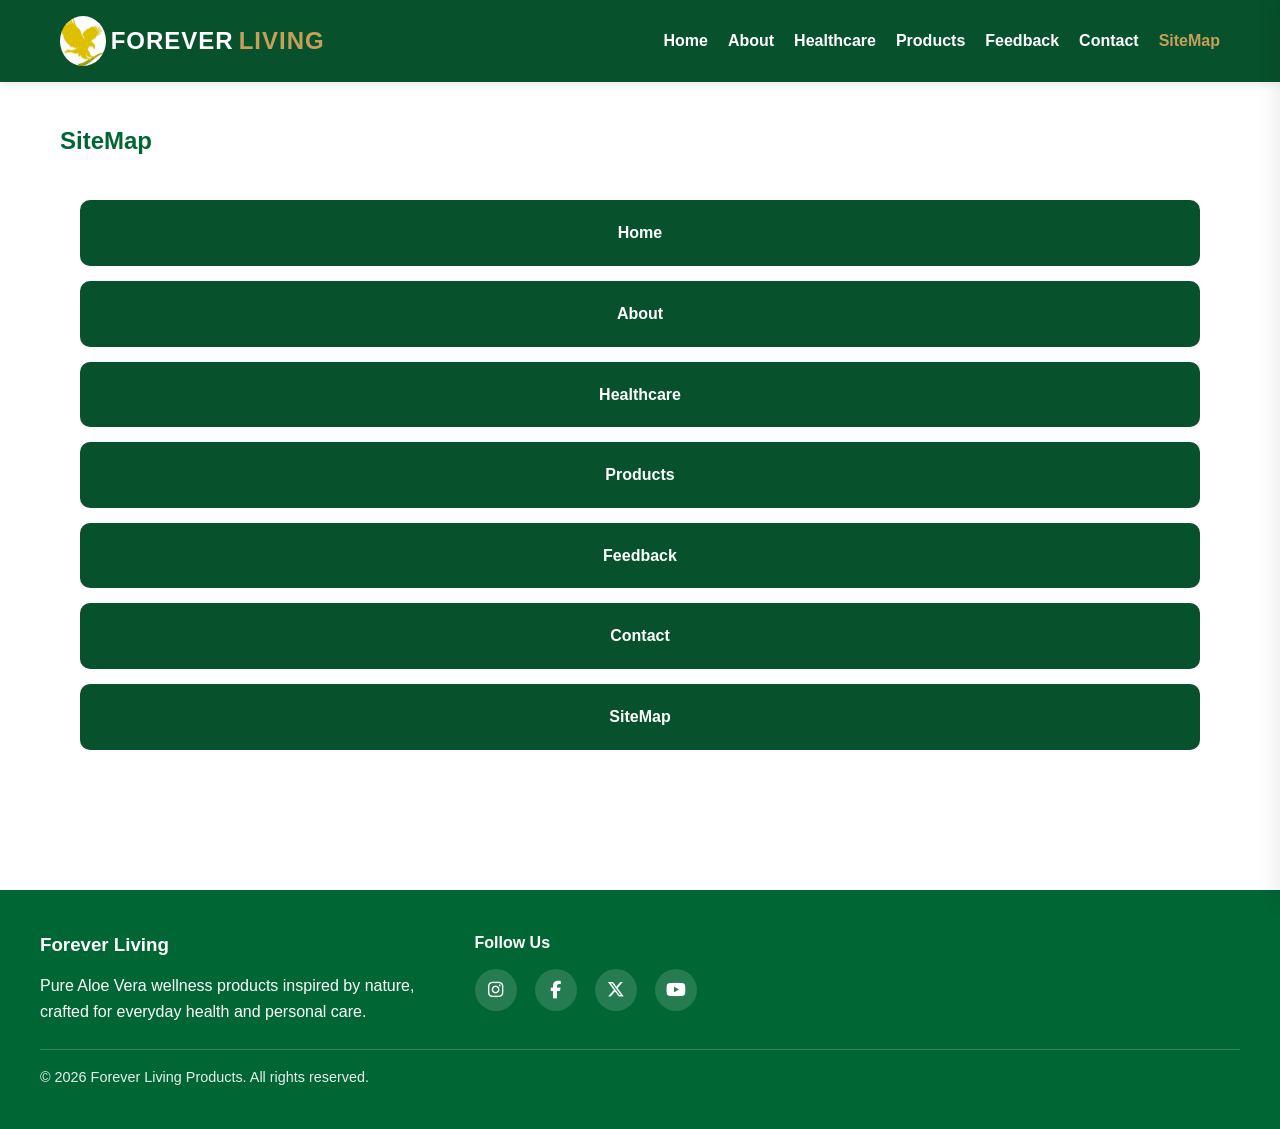
<file: sitemap.html>
<!DOCTYPE html>
<html lang="en">
<head>
    <meta charset="UTF-8">
    <meta name="viewport" content="width=device-width, initial-scale=1.0">
     <link rel="stylesheet" href="https://cdnjs.cloudflare.com/ajax/libs/font-awesome/6.5.2/css/all.min.css">
    <link rel="stylesheet" href="style.css">
    <link rel="icon" type="image/jpg" href="images/My journey.jpg">
    <title>About Forever Living</title>
</head>
<body>
     <header>
    <nav>
        <a class="logo" href="index.html">
            <img src="images/My journey.jpg" alt="Forever Living Logo">
            Forever <span>Living</span></a>
        <ul class="nav-links">
            <li><a href="index.html" class="">Home</a></li>
            <li><a href="about.html" class="">About</a></li>
            <li><a href="healthcare.html" class="">Healthcare</a></li>
            <li><a href="products.html" class="">Products</a></li>
            <li><a href="feedback.html" class="">Feedback</a></li>
            <li><a href="contact.html" class="">Contact</a></li>
            <li><a href="sitemap.html" class="active">SiteMap</a></li>
        </ul>
        <button class="menu-toggle" onclick="openSidebar()" aria-label="Open menu">
            <i class="fas fa-bars"></i>
        </button>
    </nav>
</header>

<div class="sidebar-overlay" id="sidebarOverlay" onclick="closeSidebar()"></div>
<aside class="sidebar" id="mobileSidebar">
    <div class="sidebar-header">
        <div class="logo">Forever <span>Living</span></div>
        <button class="close-sidebar" onclick="closeSidebar()" aria-label="Close menu">&times;</button>
    </div>
    <ul class="sidebar-links">
        <li><a href="index.html" class="">Home</a></li>
        <li><a href="about.html" class="">About</a></li>
        <li><a href="healthcare.html" class="">Healthcare</a></li>
        <li><a href="products.html" class="">Products</a></li>
        <li><a href="feedback.html" class="">Feedback</a></li>
        <li><a href="contact.html" class="">Contact</a></li>
        <li><a href="sitemap.html" class="active">SiteMap</a></li>
    </ul>
</aside>

 <section class="page-section">
    <h2>SiteMap</h2>

<div class="site-grid-container">
            <ul class="site-grid">
                <li><a href="index.html" class="">Home</a></li>
                <li><a href="about.html" class="">About</a></li>
                <li><a href="healthcare.html" class="">Healthcare</a></li>
                <li><a href="products.html" class="">Products</a></li>
                <li><a href="feedback.html" class="">Feedback</a></li>
                <li><a href="contact.html" class="">Contact</a></li>
                <li><a href="sitemap.html" class="active">SiteMap</a></li>
            </ul>
            </div>
 </section>
  <footer>
    <div class="footer-content">
        <div class="footer-grid">
            <div class="footer-brand">
                <h3>Forever Living</h3>
                <p>Pure Aloe Vera wellness products inspired by nature, crafted for everyday health and personal care.</p>
            </div>
            <div class="footer-social">
                <h4>Follow Us</h4>
                <div class="social-links">
                    <a href="https://www.instagram.com/foreverglobalhq/" aria-label="Instagram"><i class="fab fa-instagram"></i></a>
                    <a href="https://www.facebook.com/ForeverGlobalHQ" aria-label="Facebook"><i class="fab fa-facebook-f"></i></a>
                    <a href="https://x.com/ForeverGlobalHQ" aria-label="X"><i class="fab fa-x-twitter"></i></a>
                    <a href="https://www.youtube.com/channel/UCF2qBlStgHtEOM2nyPhC1XA" aria-label="YouTube"><i class="fab fa-youtube"></i></a>
                </div>
            </div>
        </div>
        <div class="footer-bottom">
            <p>&copy; 2026 Forever Living Products. All rights reserved.</p>
        </div>
    </div>
</footer>
    <script src="script.js"></script>
    
</body>
</html>
</file>
<file: style.css>
:root {
    --primary-green: #006633;
    --dark-green: #004d26;
    --light-green: #e8f5e9;
    --accent-gold: #c5a059;
    --white: #ffffff;
    --text-dark: #333333;
    --text-light: #004d26;
    --page-bg: #f8fbf8;
    --shadow: 0 8px 24px rgba(0,0,0,0.08);
}

* {
    margin: 0;
    padding: 0;
    box-sizing: border-box;
    font-family: 'Segoe UI', Tahoma, Geneva, Verdana, sans-serif;
}

html { scroll-behavior: smooth; }
body {
    background-color: var(--white);
    color: var(--text-dark);
    line-height: 1.6;
}

img { max-width: 100%; display: block; }

a { text-decoration: none; }

header {
    background-color:rgba(7, 81, 44, 1);
    box-shadow: 0 2px 10px rgba(0,0,0,0.1);
    position: sticky;
    top: 0;
    z-index: 1000;
}

nav {
    max-width: 1200px;
    margin: 0 auto;
    display: flex;
    justify-content: space-between;
    align-items: center;
    padding: 1rem 20px;
    gap: 16px;
}

.logo {
    font-size: 1.5rem;
    font-weight: bold;
    color: var(--white);
    text-transform: uppercase;
    letter-spacing: 1px;
    display: flex;  
    align-items: center;
    white-space: nowrap;
    text-decoration: none;
   gap: 5px;
}

.logo span {
    color: var(--accent-gold);
    
}

.logo img {
    height: 50px;
    width: auto;
    border-radius: 50%;
}

.nav-links {
    display: flex;
    list-style: none;
    align-items: center;
    flex-wrap: wrap;
}

.nav-links li { margin-left: 20px;}

.nav-links a,
.sidebar-links a{
    color: white;
    font-weight: 600;
    transition: color 0.3s ease;
    text-decoration: none;
}

.nav-links a:hover,
.nav-links a.active,
.sidebar-links a:hover,
.sidebar-links a.active {
    color: var(--accent-gold);
}

.menu-toggle {
    display: none;
    background: transparent;
    border: none;
    font-size: 1.4rem;
    color: white;
    cursor: pointer;
}

.sidebar {
    position: fixed;
    top: 0;
    right: -290px;
    width: 280px;
    height: 100vh;
    background: var(--dark-green);
    box-shadow: -8px 0 24px rgba(0,0,0,0.12);
    z-index: 1400;
    transition: right 0.3s ease;
    padding: 24px 20px;
}

.sidebar.open { right: 0; }
.sidebar-header {
    display: flex;
    justify-content: space-between;
    align-items: center;
    margin-bottom: 20px;
}
.sidebar-links {
    list-style: none;
    display: flex;
    flex-direction: column;
    gap: 16px;
}
.close-sidebar {
    background: none;
    border: none;
    font-size: 1.5rem;
    cursor: pointer;
    color: var(--white);
}
.sidebar-overlay {
    position: fixed;
    inset: 0;
    background: rgba(143, 129, 4, 0.45);
    opacity: 0;
    visibility: hidden;
    transition: opacity 0.3s ease;
    z-index: 1300;
}
.sidebar-overlay.show {
    opacity: 1;
    visibility: visible;
}

.page-section {
    padding: 40px 20px 60px;
    max-width: 1200px;
    margin: 0 auto;
    animation: fadeIn 0.5s ease-in;
}

@keyframes fadeIn {
    from { opacity: 0; transform: translateY(10px); }
    to { opacity: 1; transform: translateY(0); }
}

h1, h2, h3 {
    color: var(--primary-green);
    margin-bottom: 20px;
}

.hero {
    background: linear-gradient(rgba(0, 102, 51, 0.8), rgba(0, 102, 51, 0.6)), url('https://images.unsplash.com/photo-1596525737525-8e235751741f?auto=format&fit=crop&w=1350&q=80');
    background-size: cover;
    background-position: center;
    color: var(--white);
    text-align: center;
    padding: 100px 20px;
    border-radius: 10px;
    margin-bottom: 40px;
}

.hero h1 {
    color: var(--white);
    font-size: 3rem;
}

.hero p {
    max-width: 760px;
    margin: 0 auto;
    font-size: 1.05rem;
}

.btn {
    display: inline-block;
    background-color: var(--accent-gold);
    color: var(--white);
    padding: 12px 30px;
    border-radius: 30px;
    font-weight: bold;
    margin-top: 20px;
    transition: background 0.3s, transform 0.2s;
    cursor: pointer;
    border: none;
}

.btn:hover {
    background-color: #b08d4b;
    transform: translateY(-2px);
}

.features,
.health-grid,
.product-grid,
.category-grid,
.footer-grid,
.image-grid,
.contact-grid {
    display: grid;
    gap: 30px;
}

.features {
     margin-top: 40px;
    display: grid;
    grid-template-columns: repeat(3, 1fr);
    gap: 24px;
}
.feature-card,
.health-item,
.product-card,
.category-card,
.info-card {
    background: var(--light-green);
    padding: 30px;
    border-radius: 12px;
    box-shadow: var(--shadow);
}

.feature-card {
  background: var(--light-green);
    padding: 30px;
    border-radius: 12px;
    box-shadow: var(--shadow);
    text-align: center;
    display: flex;
    flex-direction: column;
    justify-content: center;
}

.feature-card,
.category-card { text-align: center; }

.about-content,
.contact-layout {
    display: grid;
    grid-template-columns: 1.15fr 1fr;
    gap: 40px;
    align-items: start;
}

.about-img,
.section-img,
.founder-img {
    width: 100%;
    object-fit: cover;
    border-radius: 12px;
    box-shadow: var(--shadow);
}
.about-img { height: 550px; }
.section-img { height: 250px; }
.founder-img { height: 320px; }

.image-grid { grid-template-columns: repeat(auto-fit, minmax(250px, 1fr)); margin-top: 25px; }
.image-caption { color: var(--text-light); font-size: 0.95rem; margin-top: 8px; }

.health-grid { grid-template-columns: repeat(auto-fit, minmax(250px, 1fr)); }
.health-item {
    background: var(--white);
    border: 1px solid #eee;
    transition: transform 0.3s, box-shadow 0.3s;
}
.health-item:hover,
.product-card:hover,
.category-card:hover {
    transform: translateY(-5px);
    box-shadow: 0 12px 28px rgba(0,0,0,0.12);
}
.health-item img { height: 180px; width: 100%; object-fit: cover; border-radius: 10px; margin-bottom: 18px; }

.page-intro {
    max-width: 850px;
    margin-bottom: 30px;
    color: var(--text-light);
}

.category-grid { grid-template-columns: repeat(auto-fit, minmax(220px, 1fr)); margin-bottom: 40px; }
.category-card h3 { margin-bottom: 10px; }

.category-section { margin-bottom: 50px; }
.category-title {
    border-left: 5px solid var(--accent-gold);
    padding-left: 15px;
    margin-bottom: 24px;
}

.product-grid { grid-template-columns: repeat(auto-fit, minmax(260px, 1fr)); }
.product-card {
    background: var(--white);
    border: 1px solid #eee;
    overflow: hidden;
    padding: 0;
}
.product-img {
    width: 100%;
    height: 240px;
    object-fit: cover;
}
.product-info { padding: 20px; }
.price {
    color: var(--primary-green);
    font-weight: bold;
    font-size: 1.2rem;
    margin: 10px 0;
}
.product-tag {
    display: inline-block;
    background: var(--light-green);
    color: var(--primary-green);
    padding: 6px 12px;
    border-radius: 20px;
    font-size: 0.85rem;
    font-weight: 600;
    margin-bottom: 12px;
}

.feedback-form {
    max-width: 600px;
    margin: 0 auto;
    background: #f9f9f9;
    padding: 40px;
    border-radius: 10px;
    box-shadow: var(--shadow);
}

.form-group { margin-bottom: 20px; }
.form-group label {
    display: block;
    margin-bottom: 5px;
    font-weight: 600;
}
.form-group input,
.form-group textarea,
.form-group select {
    width: 100%;
    padding: 10px;
    border: 1px solid #ccc;
    border-radius: 5px;
}

.contact-layout {
    background: #f9f9f9;
    padding: 35px;
    border-radius: 12px;
    box-shadow: var(--shadow);
}
.info-list {
    display: grid;
    gap: 18px;
}
.info-item {
    display: flex;
    gap: 15px;
    align-items: flex-start;
}
.info-item i {
    width: 42px;
    height: 42px;
    border-radius: 50%;
    background: var(--light-green);
    color: var(--primary-green);
    display: grid;
    place-items: center;
    flex-shrink: 0;
}

footer {
    background-color: var(--primary-green);
    color: var(--white);
    padding: 40px 20px;
    margin-top: 60px;
}
.footer-content {
    max-width: 1200px;
    margin: 0 auto;
}
.footer-grid {
    grid-template-columns: 1.1fr 1fr 1fr;
    align-items: start;
}
.footer-brand h3,
.footer-nav h4,
.footer-social h4 {
    color: var(--white);
    margin-bottom: 14px;
}
.footer-links,
.social-links {
    list-style: none;
    display: flex;
    flex-wrap: wrap;
    gap: 12px 18px;
}
.footer-links a {
    color: rgba(255,255,255,0.92);
}
.social-links a {
    width: 42px;
    height: 42px;
    border-radius: 50%;
    display: grid;
    place-items: center;
    background: rgba(255,255,255,0.14);
    color: var(--white);
    font-size: 1.1rem;
    transition: transform 0.2s, background 0.2s;
    text-decoration: none;
}

.social-links a:hover {
    transform: translateY(-2px);
    background: rgba(255,255,255,0.22);
}
.footer-bottom {
    border-top: 1px solid rgba(255,255,255,0.2);
    margin-top: 24px;
    padding-top: 16px;
    font-size: 0.9rem;
    color: rgba(255,255,255,0.9);
}

@media (max-width: 992px) {
    .about-content,
    .contact-layout,
    .footer-grid {
        grid-template-columns: 1fr;
    }
}

@media (max-width: 768px) {
    .nav-links { display: none; }
    .menu-toggle { display: block; }
    .hero h1 { font-size: 2rem; }
    .page-section { padding: 28px 16px 50px; }
    nav { padding: 1rem 16px; }
    .feedback-form,
    .contact-layout { padding: 24px; }
     .features { grid-template-columns: 1fr; }
}

.site-grid-container {
    display: grid;
    grid-template-columns: repeat(auto-fit, minmax(200px, 1fr));
    gap: 50px;
    padding: 20px;
    list-style: none;
}

.site-grid {
    display: grid;
    grid-template-columns:min-content(auto-fit, minmax(150px, 1fr));
    gap: 15px;
    list-style: none;
    padding: 0;
}

.site-grid li {
    background-color: #07512c;
    border-radius: 10px;
    text-align: center;
    padding: 20px;
    transition: 0.3s;
}

.site-grid li:hover {
    transform: scale(1.05);
    background-color: #0a6b3a;
}

.site-grid a {
    text-decoration: none;
    color: white;
    font-weight: bold;
}
</file>
